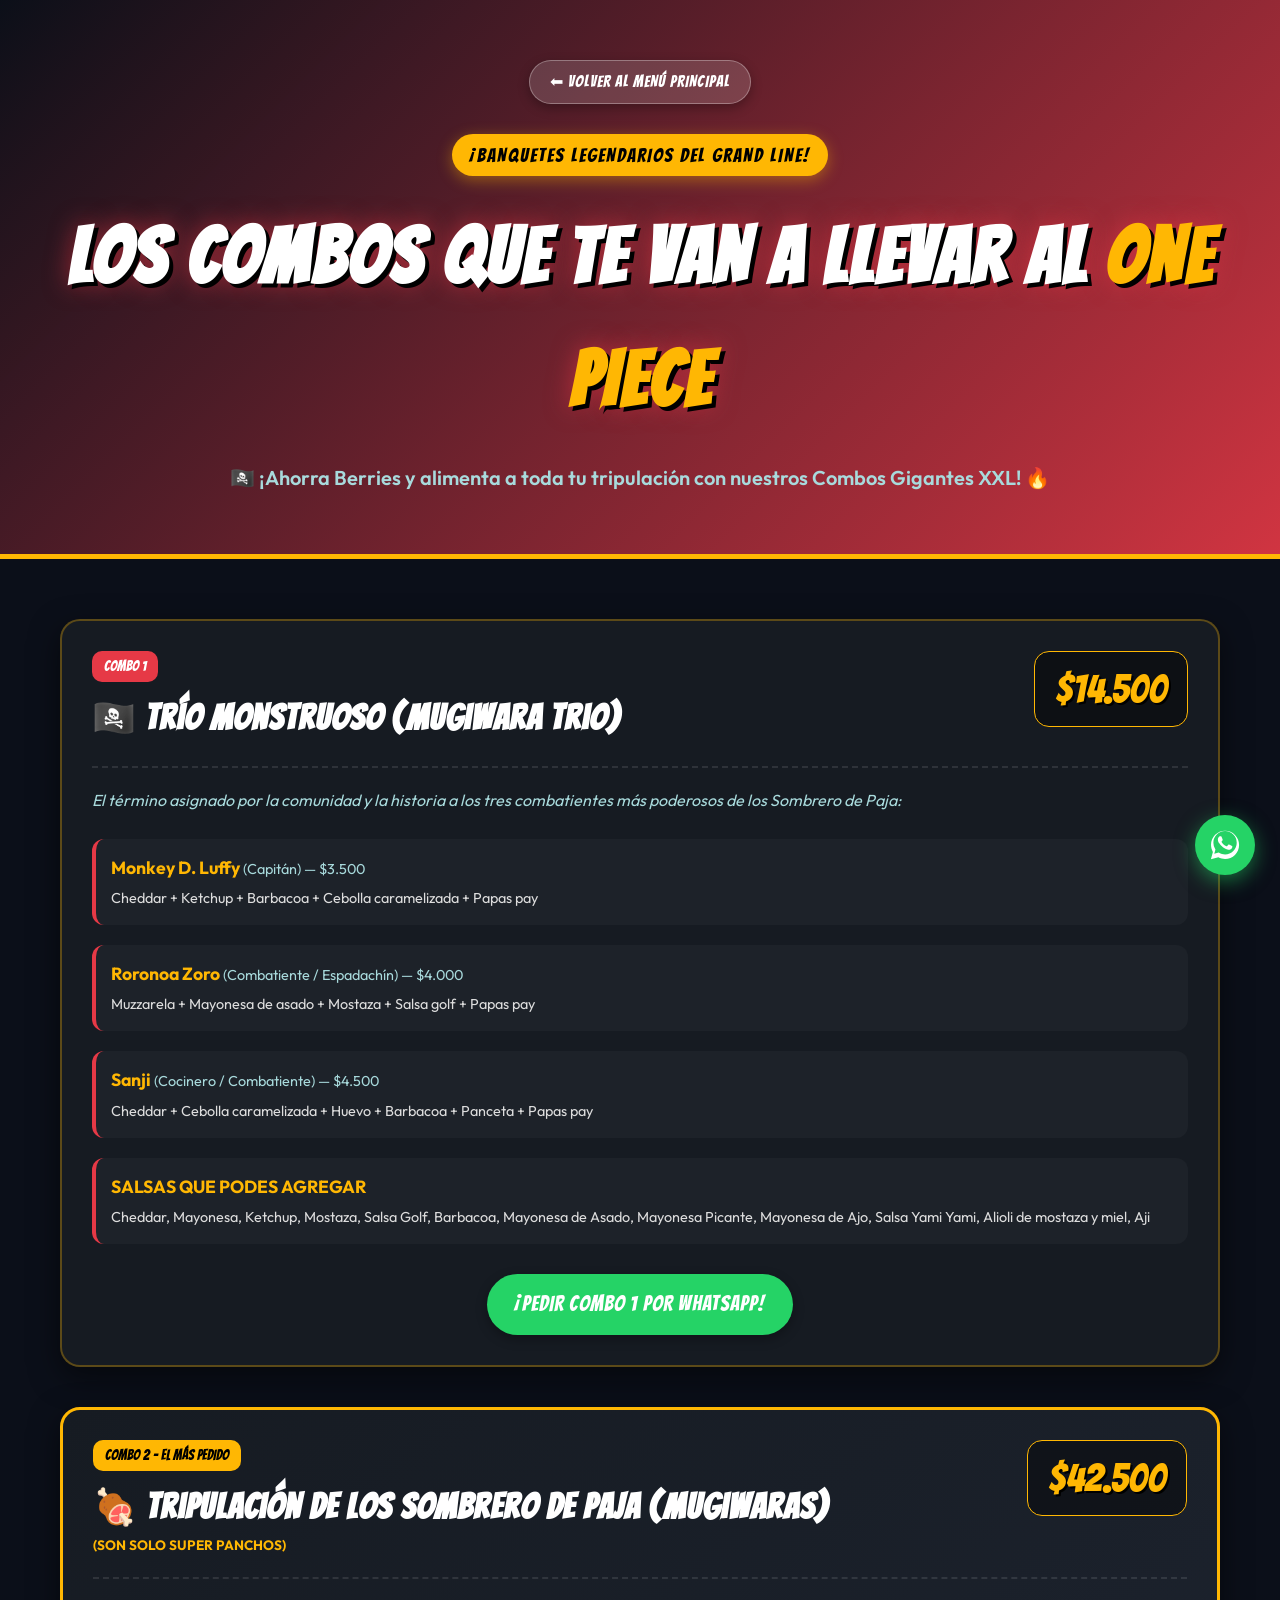
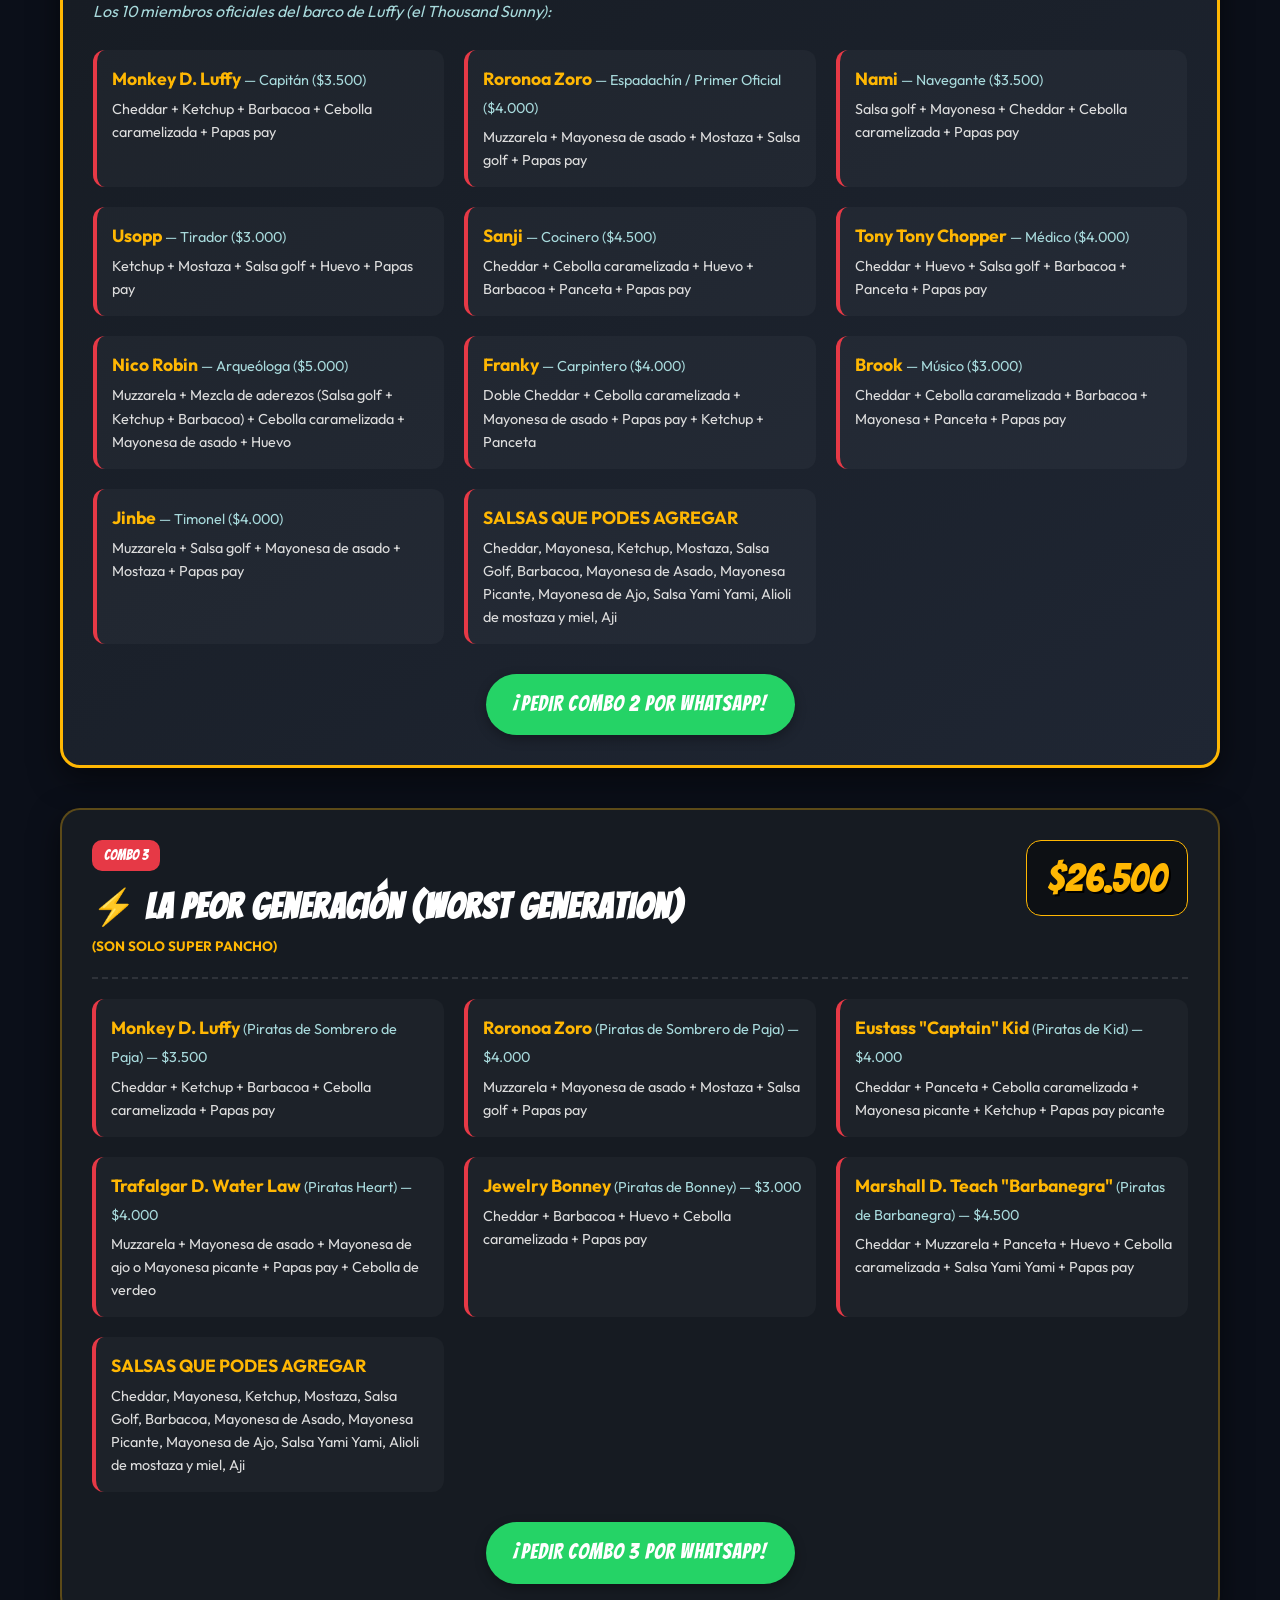
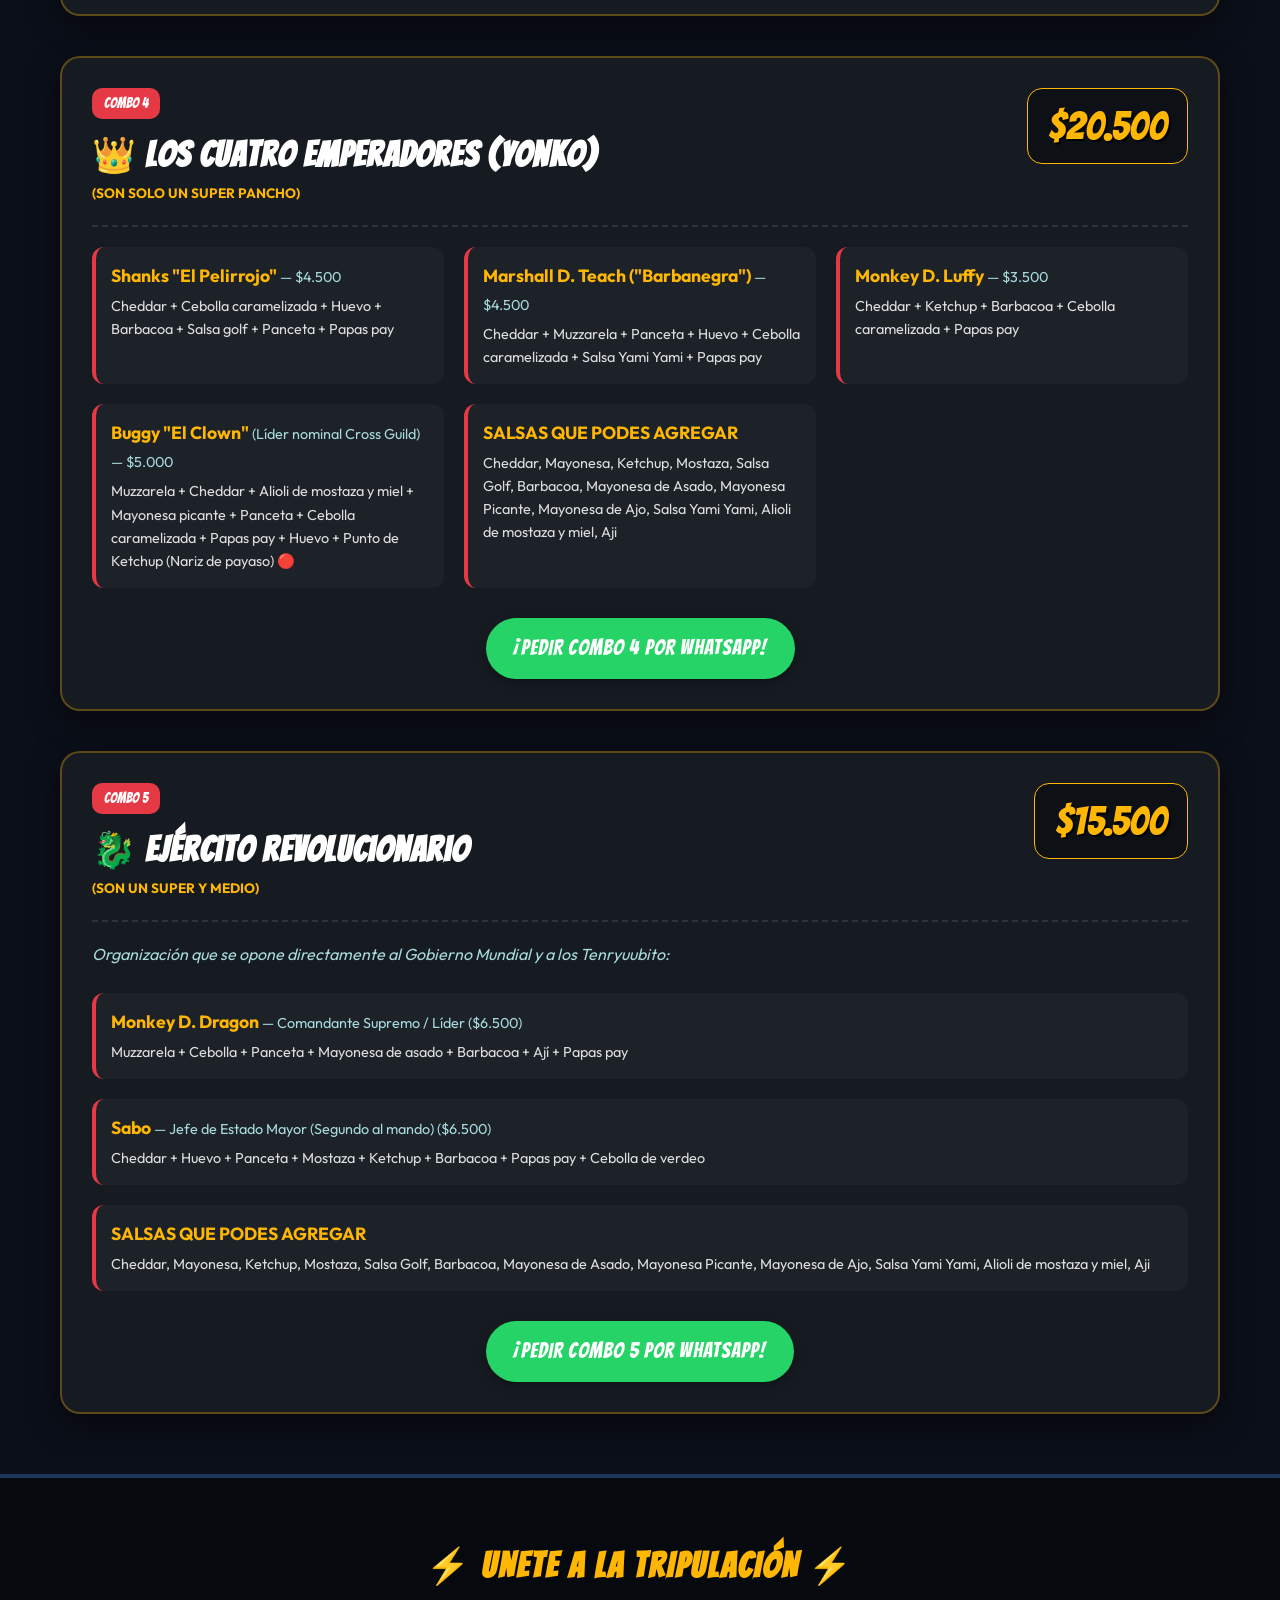
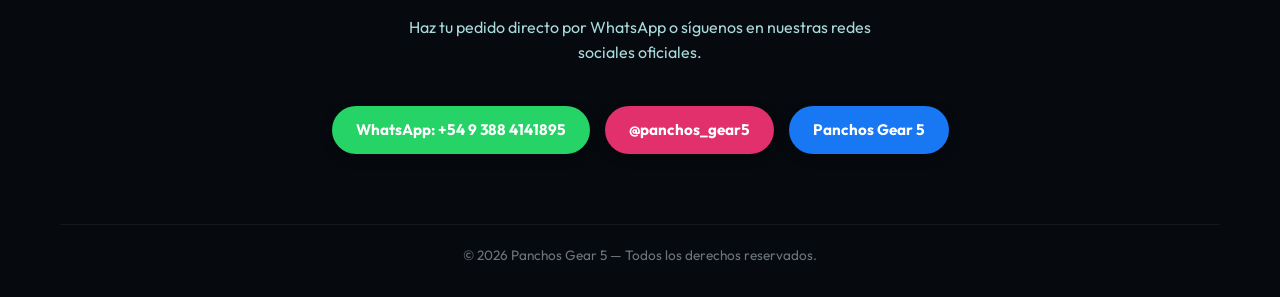
<file: combos.html>
<!DOCTYPE html>
<html lang="es">
<head>
  <meta charset="UTF-8">
  <meta name="viewport" content="width=device-width, initial-scale=1.0">
  <title>Combos Gigantes XXL | Panchos Gear 5</title>
  
  <!-- Estilos CSS -->
  <link rel="stylesheet" href="stylee.css">
  
  <!-- Google Fonts -->
  <link rel="preconnect" href="https://fonts.googleapis.com">
  <link rel="preconnect" href="https://fonts.gstatic.com" crossorigin>
  <link href="https://fonts.googleapis.com/css2?family=Bangers&family=Montserrat:wght@400;700;900&family=Outfit:wght@400;600;800;900&display=swap" rel="stylesheet">
</head>
<body>

  <!-- BANNER HEADER DE COMBOS -->
  <header class="combos-hero">
    <div class="container hero-content">
      <a href="index.html" class="btn btn-back">⬅ VOLVER AL MENÚ PRINCIPAL</a>
      <div class="wanted-badge">¡BANQUETES LEGENDARIOS DEL GRAND LINE!</div>
      <h1 class="logo-title">LOS COMBOS QUE TE VAN A LLEVAR AL <span class="gear5-text">ONE PIECE</span></h1>
      <p class="tagline">🏴‍☠️ ¡Ahorra Berries y alimenta a toda tu tripulación con nuestros Combos Gigantes XXL! 🔥</p>
    </div>
  </header>

  <!-- SECCIÓN DE COMBOS -->
  <main class="container combos-container">

    <!-- COMBO 1 -->
    <article class="combo-card">
      <div class="combo-header">
        <div class="combo-title-group">
          <span class="combo-badge">COMBO 1</span>
          <h2>🏴‍☠️ Trío Monstruoso (Mugiwara Trio)</h2>
        </div>
        <div class="combo-price-tag">$14.500</div>
      </div>
      <p class="combo-description">El término asignado por la comunidad y la historia a los tres combatientes más poderosos de los Sombrero de Paja:</p>
      
      <div class="combo-items-grid">
        <div class="combo-item">
          <h4>Monkey D. Luffy <span>(Capitán) — $3.500</span></h4>
          <p>Cheddar + Ketchup + Barbacoa + Cebolla caramelizada + Papas pay</p>
        </div>
        <div class="combo-item">
          <h4>Roronoa Zoro <span>(Combatiente / Espadachín) — $4.000</span></h4>
          <p>Muzzarela + Mayonesa de asado + Mostaza + Salsa golf + Papas pay</p>
        </div>
        <div class="combo-item">
          <h4>Sanji <span>(Cocinero / Combatiente) — $4.500</span></h4>
          <p>Cheddar + Cebolla caramelizada + Huevo + Barbacoa + Panceta + Papas pay</p>
        </div>
        <div class="combo-item">
          <h4>SALSAS QUE PODES AGREGAR</h4>
          <p>Cheddar, Mayonesa, Ketchup, Mostaza, Salsa Golf, Barbacoa, Mayonesa de Asado, Mayonesa Picante, Mayonesa de Ajo, Salsa Yami Yami, Alioli de mostaza y miel, Aji</p>
        </div>
      </div>
      <div class="combo-action">
        <a href="https://wa.me/5493884141895?text=¡Hola!%20Quiero%20pedir%20el%20COMBO%201:%20Trío%20Monstruoso%20🏴‍☠️" target="_blank" class="btn btn-whatsapp-hero">
          ¡PEDIR COMBO 1 POR WHATSAPP!
        </a>
      </div>
    </article>

    <!-- COMBO 2 -->
    <article class="combo-card combo-featured">
      <div class="combo-header">
        <div class="combo-title-group">
          <span class="combo-badge gold-badge">COMBO 2 - EL MÁS PEDIDO</span>
          <h2>🍖 Tripulación de los Sombrero de Paja (Mugiwaras)</h2>
          <span class="sub-badge">(SON SOLO SUPER PANCHOS)</span>
        </div>
        <div class="combo-price-tag gold-price">$42.500</div>
      </div>
      <p class="combo-description">Los 10 miembros oficiales del barco de Luffy (el Thousand Sunny):</p>
      
      <div class="combo-items-grid grid-2-cols">
        <div class="combo-item">
          <h4>Monkey D. Luffy <span>— Capitán ($3.500)</span></h4>
          <p>Cheddar + Ketchup + Barbacoa + Cebolla caramelizada + Papas pay</p>
        </div>
        <div class="combo-item">
          <h4>Roronoa Zoro <span>— Espadachín / Primer Oficial ($4.000)</span></h4>
          <p>Muzzarela + Mayonesa de asado + Mostaza + Salsa golf + Papas pay</p>
        </div>
        <div class="combo-item">
          <h4>Nami <span>— Navegante ($3.500)</span></h4>
          <p>Salsa golf + Mayonesa + Cheddar + Cebolla caramelizada + Papas pay</p>
        </div>
        <div class="combo-item">
          <h4>Usopp <span>— Tirador ($3.000)</span></h4>
          <p>Ketchup + Mostaza + Salsa golf + Huevo + Papas pay</p>
        </div>
        <div class="combo-item">
          <h4>Sanji <span>— Cocinero ($4.500)</span></h4>
          <p>Cheddar + Cebolla caramelizada + Huevo + Barbacoa + Panceta + Papas pay</p>
        </div>
        <div class="combo-item">
          <h4>Tony Tony Chopper <span>— Médico ($4.000)</span></h4>
          <p>Cheddar + Huevo + Salsa golf + Barbacoa + Panceta + Papas pay</p>
        </div>
        <div class="combo-item">
          <h4>Nico Robin <span>— Arqueóloga ($5.000)</span></h4>
          <p>Muzzarela + Mezcla de aderezos (Salsa golf + Ketchup + Barbacoa) + Cebolla caramelizada + Mayonesa de asado + Huevo</p>
        </div>
        <div class="combo-item">
          <h4>Franky <span>— Carpintero ($4.000)</span></h4>
          <p>Doble Cheddar + Cebolla caramelizada + Mayonesa de asado + Papas pay + Ketchup + Panceta</p>
        </div>
        <div class="combo-item">
          <h4>Brook <span>— Músico ($3.000)</span></h4>
          <p>Cheddar + Cebolla caramelizada + Barbacoa + Mayonesa + Panceta + Papas pay</p>
        </div>
        <div class="combo-item">
          <h4>Jinbe <span>— Timonel ($4.000)</span></h4>
          <p>Muzzarela + Salsa golf + Mayonesa de asado + Mostaza + Papas pay</p>
        </div>
        <div class="combo-item">
          <h4>SALSAS QUE PODES AGREGAR</h4>
          <p>Cheddar, Mayonesa, Ketchup, Mostaza, Salsa Golf, Barbacoa, Mayonesa de Asado, Mayonesa Picante, Mayonesa de Ajo, Salsa Yami Yami, Alioli de mostaza y miel, Aji</p>
        </div>
      </div>
      <div class="combo-action">
        <a href="https://wa.me/5493884141895?text=¡Hola!%20Quiero%20pedir%20el%20COMBO%202:%20Tripulación%20Mugiwaras%20🍖" target="_blank" class="btn btn-whatsapp-hero">
          ¡PEDIR COMBO 2 POR WHATSAPP!
        </a>
      </div>
    </article>

    <!-- COMBO 3 -->
    <article class="combo-card">
      <div class="combo-header">
        <div class="combo-title-group">
          <span class="combo-badge">COMBO 3</span>
          <h2>⚡ La Peor Generación (Worst Generation)</h2>
          <span class="sub-badge">(SON SOLO SUPER PANCHO)</span>
        </div>
        <div class="combo-price-tag">$26.500</div>
      </div>
      
      <div class="combo-items-grid grid-2-cols">
        <div class="combo-item">
          <h4>Monkey D. Luffy <span>(Piratas de Sombrero de Paja) — $3.500</span></h4>
          <p>Cheddar + Ketchup + Barbacoa + Cebolla caramelizada + Papas pay</p>
        </div>
        <div class="combo-item">
          <h4>Roronoa Zoro <span>(Piratas de Sombrero de Paja) — $4.000</span></h4>
          <p>Muzzarela + Mayonesa de asado + Mostaza + Salsa golf + Papas pay</p>
        </div>
        <div class="combo-item">
          <h4>Eustass "Captain" Kid <span>(Piratas de Kid) — $4.000</span></h4>
          <p>Cheddar + Panceta + Cebolla caramelizada + Mayonesa picante + Ketchup + Papas pay picante</p>
        </div>
        <div class="combo-item">
          <h4>Trafalgar D. Water Law <span>(Piratas Heart) — $4.000</span></h4>
          <p>Muzzarela + Mayonesa de asado + Mayonesa de ajo o Mayonesa picante + Papas pay + Cebolla de verdeo</p>
        </div>
        <div class="combo-item">
          <h4>Jewelry Bonney <span>(Piratas de Bonney) — $3.000</span></h4>
          <p>Cheddar + Barbacoa + Huevo + Cebolla caramelizada + Papas pay</p>
        </div>
        <div class="combo-item">
          <h4>Marshall D. Teach "Barbanegra" <span>(Piratas de Barbanegra) — $4.500</span></h4>
          <p>Cheddar + Muzzarela + Panceta + Huevo + Cebolla caramelizada + Salsa Yami Yami + Papas pay</p>
        </div>
        <div class="combo-item">
          <h4>SALSAS QUE PODES AGREGAR</h4>
          <p>Cheddar, Mayonesa, Ketchup, Mostaza, Salsa Golf, Barbacoa, Mayonesa de Asado, Mayonesa Picante, Mayonesa de Ajo, Salsa Yami Yami, Alioli de mostaza y miel, Aji</p>
        </div>
      </div>
      <div class="combo-action">
        <a href="https://wa.me/5493884141895?text=¡Hola!%20Quiero%20pedir%20el%20COMBO%203:%20La%20Peor%20Generación%20⚡" target="_blank" class="btn btn-whatsapp-hero">
          ¡PEDIR COMBO 3 POR WHATSAPP!
        </a>
      </div>
    </article>

    <!-- COMBO 4 -->
    <article class="combo-card">
      <div class="combo-header">
        <div class="combo-title-group">
          <span class="combo-badge">COMBO 4</span>
          <h2>👑 Los Cuatro Emperadores (Yonko)</h2>
          <span class="sub-badge">(SON SOLO UN SUPER PANCHO)</span>
        </div>
        <div class="combo-price-tag">$20.500</div>
      </div>
      
      <div class="combo-items-grid grid-2-cols">
        <div class="combo-item">
          <h4>Shanks "El Pelirrojo" <span>— $4.500</span></h4>
          <p>Cheddar + Cebolla caramelizada + Huevo + Barbacoa + Salsa golf + Panceta + Papas pay</p>
        </div>
        <div class="combo-item">
          <h4>Marshall D. Teach ("Barbanegra") <span>— $4.500</span></h4>
          <p>Cheddar + Muzzarela + Panceta + Huevo + Cebolla caramelizada + Salsa Yami Yami + Papas pay</p>
        </div>
        <div class="combo-item">
          <h4>Monkey D. Luffy <span>— $3.500</span></h4>
          <p>Cheddar + Ketchup + Barbacoa + Cebolla caramelizada + Papas pay</p>
        </div>
        <div class="combo-item">
          <h4>Buggy "El Clown" <span>(Líder nominal Cross Guild) — $5.000</span></h4>
          <p>Muzzarela + Cheddar + Alioli de mostaza y miel + Mayonesa picante + Panceta + Cebolla caramelizada + Papas pay + Huevo + Punto de Ketchup (Nariz de payaso) 🔴</p>
        </div>
        <div class="combo-item">
          <h4>SALSAS QUE PODES AGREGAR</h4>
          <p>Cheddar, Mayonesa, Ketchup, Mostaza, Salsa Golf, Barbacoa, Mayonesa de Asado, Mayonesa Picante, Mayonesa de Ajo, Salsa Yami Yami, Alioli de mostaza y miel, Aji</p>
        </div>
      </div>
      <div class="combo-action">
        <a href="https://wa.me/5493884141895?text=¡Hola!%20Quiero%20pedir%20el%20COMBO%204:%20Los%20Cuatro%20Emperadores%20👑" target="_blank" class="btn btn-whatsapp-hero">
          ¡PEDIR COMBO 4 POR WHATSAPP!
        </a>
      </div>
    </article>

    <!-- COMBO 5 -->
    <article class="combo-card">
      <div class="combo-header">
        <div class="combo-title-group">
          <span class="combo-badge">COMBO 5</span>
          <h2>🐉 Ejército Revolucionario</h2>
          <span class="sub-badge">(SON UN SUPER Y MEDIO)</span>
        </div>
        <div class="combo-price-tag">$15.500</div>
      </div>
      <p class="combo-description">Organización que se opone directamente al Gobierno Mundial y a los Tenryuubito:</p>
      
      <div class="combo-items-grid">
        <div class="combo-item">
          <h4>Monkey D. Dragon <span>— Comandante Supremo / Líder ($6.500)</span></h4>
          <p>Muzzarela + Cebolla + Panceta + Mayonesa de asado + Barbacoa + Ají + Papas pay</p>
        </div>
        <div class="combo-item">
          <h4>Sabo <span>— Jefe de Estado Mayor (Segundo al mando) ($6.500)</span></h4>
          <p>Cheddar + Huevo + Panceta + Mostaza + Ketchup + Barbacoa + Papas pay + Cebolla de verdeo</p>
        </div>
        <div class="combo-item">
          <h4>SALSAS QUE PODES AGREGAR</h4>
          <p>Cheddar, Mayonesa, Ketchup, Mostaza, Salsa Golf, Barbacoa, Mayonesa de Asado, Mayonesa Picante, Mayonesa de Ajo, Salsa Yami Yami, Alioli de mostaza y miel, Aji</p>
        </div>
      </div>
      <div class="combo-action">
        <a href="https://wa.me/5493884141895?text=¡Hola!%20Quiero%20pedir%20el%20COMBO%205:%20Ejército%20Revolucionario%20🐉" target="_blank" class="btn btn-whatsapp-hero">
          ¡PEDIR COMBO 5 POR WHATSAPP!
        </a>
      </div>
    </article>

  </main>

  <!-- FOOTER -->
  <footer class="footer-section">
    <div class="container footer-content">
      <h2 class="footer-title">⚡ UNETE A LA TRIPULACIÓN ⚡</h2>
      <p class="footer-desc">Haz tu pedido directo por WhatsApp o síguenos en nuestras redes sociales oficiales.</p>
      
      <div class="social-buttons">
        <a href="https://wa.me/5493884141895?text=Hola!%20Quiero%20pedir%20panchos%20Gear%205%20🏴‍☠️" target="_blank" class="btn-social btn-whatsapp">
          <span>WhatsApp: +54 9 388 4141895</span>
        </a>
        <a href="https://instagram.com/panchos_gear5" target="_blank" class="btn-social btn-instagram">
          <span>@panchos_gear5</span>
        </a>
        <a href="www.facebook.com/share/1CCc8ertS7" target="_blank" class="btn-social btn-facebook">
          <span>Panchos Gear 5</span>
        </a>
      </div>

      <p class="copyright">&copy; 2026 Panchos Gear 5 — Todos los derechos reservados.</p>
    </div>
  </footer>

  <!-- BOTÓN FLOTANTE DE WHATSAPP -->
  <a href="https://wa.me/5493884141895?text=Hola!%20Quiero%20pedir%20panchos%20Gear%205" class="whatsapp-float" target="_blank" aria-label="Contacto por WhatsApp">
    <svg viewBox="0 0 24 24" class="float-icon"><path fill="currentColor" d="M12.04 2c-5.46 0-9.91 4.45-9.91 9.91 0 1.75.46 3.45 1.32 4.95L2.05 22l5.25-1.38c1.45.79 3.08 1.21 4.74 1.21 5.46 0 9.91-4.45 9.91-9.91 0-2.65-1.03-5.14-2.9-7.01A9.816 9.816 0 0 0 12.04 2zm.01 16.67c-1.48 0-2.93-.4-4.2-1.15l-.3-.18-3.12.82.83-3.04-.2-.32a8.188 8.188 0 0 1-1.26-4.38c0-4.54 3.7-8.24 8.24-8.24 2.2 0 4.27.86 5.82 2.42a8.183 8.183 0 0 1 2.41 5.83c.02 4.54-3.68 8.24-8.22 8.24zm4.52-6.16c-.25-.12-1.47-.72-1.69-.81-.23-.08-.39-.12-.56.12-.17.25-.64.81-.78.97-.15.17-.29.19-.54.06-.25-.12-1.05-.39-1.99-1.23-.74-.66-1.23-1.47-1.38-1.72-.15-.25-.02-.38.1-.5.11-.11.25-.29.37-.44.12-.15.17-.25.25-.42.08-.17.04-.31-.02-.44-.06-.12-.56-1.35-.77-1.85-.2-.49-.4-.42-.56-.43h-.48c-.17 0-.44.06-.67.31-.23.25-.88.86-.88 2.1 0 1.24.9 2.44 1.03 2.61.12.17 1.78 2.71 4.3 3.8.6.26 1.07.41 1.44.53.6.19 1.15.16 1.58.1.48-.07 1.47-.6 1.68-1.18.21-.58.21-1.07.15-1.18-.07-.11-.23-.18-.48-.3z"/></svg>
  </a>

</body>
</html>
</file>
<file: stylee.css>
/* ==========================================
   VARIABLES Y CONFIGURACIÓN GENERAL
   ========================================== */
:root {
  --primary-color: #e63946;
  --secondary-color: #1d3557;
  --accent-color: #ffb703;
  --dark-bg: #0b0f19;
  --card-bg: #161b22;
  --text-color: #f1faee;
  --text-muted: #a8dadc;
  --whatsapp-color: #25d366;
  --instagram-color: #e1306c;
  --facebook-color: #1877f2;
}

* {
  margin: 0;
  padding: 0;
  box-sizing: border-box;
}

html {
  scroll-behavior: smooth;
}

body {
  font-family: 'Outfit', 'Montserrat', sans-serif;
  background-color: var(--dark-bg);
  color: var(--text-color);
  line-height: 1.6;
  overflow-x: hidden;
}

.container {
  width: 100%;
  max-width: 1200px;
  margin: 0 auto;
  padding: 0 20px;
}

/* ==========================================
   HERO HEADERS
   ========================================== */
.hero {
  position: relative;
  background: linear-gradient(135deg, rgba(29, 53, 87, 0.9), rgba(230, 57, 70, 0.85)), 
              url('https://images.unsplash.com/photo-1618005182384-a83a8bd57fbe?auto=format&fit=crop&w=1920&q=80') center/cover no-repeat;
  padding: 90px 20px;
  text-align: center;
  border-bottom: 5px solid var(--accent-color);
}

.combos-hero {
  position: relative;
  background: linear-gradient(135deg, rgba(11, 15, 25, 0.95), rgba(230, 57, 70, 0.9)), 
              url('https://images.unsplash.com/photo-1555396273-367ea4eb4db5?auto=format&fit=crop&w=1920&q=80') center/cover no-repeat;
  padding: 60px 20px;
  text-align: center;
  border-bottom: 5px solid var(--accent-color);
}

.hero-overlay {
  position: absolute;
  top: 0;
  left: 0;
  width: 100%;
  height: 100%;
  background: radial-gradient(circle, transparent 20%, rgba(0,0,0,0.6) 90%);
  pointer-events: none;
}

.hero-content {
  position: relative;
  z-index: 2;
  display: flex;
  flex-direction: column;
  align-items: center;
  gap: 20px;
}

.wanted-badge {
  background-color: var(--accent-color);
  color: #000;
  font-family: 'Bangers', cursive;
  font-size: 1.2rem;
  letter-spacing: 2px;
  padding: 6px 18px;
  border-radius: 50px;
  box-shadow: 0 4px 15px rgba(255, 183, 3, 0.4);
  animation: pulse 2s infinite;
}

.logo-title {
  font-family: 'Bangers', cursive;
  font-size: clamp(2.5rem, 6vw, 5rem);
  letter-spacing: 3px;
  color: #fff;
  text-shadow: 4px 4px 0px #000, 0 0 25px rgba(230, 57, 70, 0.6);
}

.gear5-text {
  color: var(--accent-color);
}

.tagline {
  font-size: 1.25rem;
  color: var(--text-muted);
  font-weight: 600;
}

/* ==========================================
   CITAS / QUOTES
   ========================================== */
.quote {
  background: rgba(0, 0, 0, 0.5);
  border-left: 4px solid var(--accent-color);
  padding: 15px 25px;
  margin: 15px 0;
  border-radius: 0 10px 10px 0;
  font-style: italic;
  max-width: 700px;
  text-align: left;
}

.quote span {
  display: block;
  margin-top: 5px;
  font-size: 0.9rem;
  color: var(--accent-color);
  font-weight: bold;
}

/* ==========================================
   BOTONES
   ========================================== */
.hero-buttons {
  display: flex;
  flex-wrap: wrap;
  gap: 15px;
  justify-content: center;
  margin-top: 15px;
}

.btn {
  display: inline-flex;
  align-items: center;
  gap: 10px;
  padding: 14px 28px;
  font-family: 'Bangers', cursive;
  font-size: 1.3rem;
  letter-spacing: 1px;
  border-radius: 50px;
  text-decoration: none;
  transition: all 0.3s ease;
  cursor: pointer;
  box-shadow: 0 4px 12px rgba(0,0,0,0.3);
}

.btn-primary {
  background-color: var(--primary-color);
  color: #fff;
}

.btn-primary:hover {
  background-color: #ff4d5e;
  transform: translateY(-3px);
  box-shadow: 0 6px 20px rgba(230, 57, 70, 0.5);
}

.btn-combos {
  background-color: var(--accent-color);
  color: #000;
}

.btn-combos:hover {
  background-color: #ffd000;
  transform: translateY(-3px);
  box-shadow: 0 6px 20px rgba(255, 183, 3, 0.6);
}

.btn-back {
  background-color: rgba(255, 255, 255, 0.15);
  color: #fff;
  font-size: 1rem;
  padding: 8px 20px;
  margin-bottom: 10px;
  border: 1px solid rgba(255, 255, 255, 0.3);
}

.btn-back:hover {
  background-color: rgba(255, 255, 255, 0.3);
}

.btn-whatsapp-hero {
  background-color: var(--whatsapp-color);
  color: #fff;
}

.btn-whatsapp-hero:hover {
  background-color: #1ebe5d;
  transform: translateY(-3px);
  box-shadow: 0 6px 20px rgba(37, 211, 102, 0.5);
}

.icon {
  width: 22px;
  height: 22px;
}

/* ==========================================
   CARRUSEL CSS DE FOTOS
   ========================================== */
.gallery-section {
  padding: 60px 20px;
  text-align: center;
}

.section-title {
  font-family: 'Bangers', cursive;
  font-size: 2.8rem;
  letter-spacing: 2px;
  color: var(--accent-color);
  margin-bottom: 10px;
  text-shadow: 2px 2px 0px #000;
}

.section-subtitle {
  color: var(--text-muted);
  margin-bottom: 40px;
  font-size: 1.1rem;
}

.css-carousel {
  overflow-x: auto;
  scroll-snap-type: x mandatory;
  scrollbar-width: thin;
  scrollbar-color: var(--primary-color) var(--dark-bg);
  padding-bottom: 20px;
}

.carousel-track {
  display: flex;
  gap: 20px;
  width: max-content;
}

.carousel-slide {
  position: relative;
  width: 280px;
  height: 380px;
  border-radius: 15px;
  overflow: hidden;
  scroll-snap-align: center;
  box-shadow: 0 8px 25px rgba(0,0,0,0.5);
  border: 2px solid rgba(255, 183, 3, 0.3);
}

.carousel-slide img {
  width: 100%;
  height: 100%;
  object-fit: cover;
  transition: transform 0.5s ease;
}

.carousel-slide:hover img {
  transform: scale(1.1);
}

.carousel-caption {
  position: absolute;
  bottom: 0;
  left: 0;
  width: 100%;
  padding: 15px;
  background: linear-gradient(to top, rgba(0,0,0,0.9), transparent);
  font-family: 'Bangers', cursive;
  font-size: 1.4rem;
  letter-spacing: 1px;
  color: var(--accent-color);
}

/* ==========================================
   MENÚ Y FLIP CARDS
   ========================================== */
.menu-section {
  padding: 60px 20px;
}

.category-block {
  margin-bottom: 60px;
}

.category-header {
  display: flex;
  align-items: center;
  justify-content: center;
  gap: 15px;
  margin-bottom: 25px;
}

.category-header h2 {
  font-family: 'Bangers', cursive;
  font-size: 2.2rem;
  letter-spacing: 2px;
  color: #fff;
}

.flag-icon {
  font-size: 1.8rem;
}

.category-banner {
  text-align: center;
  font-family: 'Bangers', cursive;
  font-size: 1.5rem;
  color: var(--accent-color);
  margin-bottom: 30px;
  letter-spacing: 1px;
}

.cards-grid {
  display: grid;
  grid-template-columns: repeat(auto-fill, minmax(280px, 1fr));
  gap: 30px;
}

/* FLIP CARD EFFECT */
.flip-card {
  background-color: transparent;
  width: 100%;
  height: 420px;
  perspective: 1000px;
}

.flip-card-inner {
  position: relative;
  width: 100%;
  height: 100%;
  text-align: center;
  transition: transform 0.6s cubic-bezier(0.4, 0.2, 0.2, 1);
  transform-style: preserve-3d;
  border-radius: 15px;
  box-shadow: 0 6px 20px rgba(0,0,0,0.4);
}

.flip-card:hover .flip-card-inner {
  transform: rotateY(180deg);
}

.flip-card-front, .flip-card-back {
  position: absolute;
  width: 100%;
  height: 100%;
  backface-visibility: hidden;
  border-radius: 15px;
  overflow: hidden;
  border: 2px solid rgba(255,255,255,0.1);
}

.flip-card-front {
  background-color: var(--card-bg);
  display: flex;
  flex-direction: column;
}

.flip-card-front img {
  width: 100%;
  height: 75%;
  object-fit: cover;
}

.card-front-info {
  padding: 15px;
  background-color: var(--card-bg);
  height: 25%;
  display: flex;
  flex-direction: column;
  justify-content: center;
}

.card-front-info h3 {
  font-family: 'Bangers', cursive;
  font-size: 1.5rem;
  letter-spacing: 1px;
  color: var(--accent-color);
}

.card-subtitle {
  font-size: 0.85rem;
  color: var(--text-muted);
}

.price-tag {
  position: absolute;
  top: 15px;
  right: 15px;
  background-color: var(--primary-color);
  color: #fff;
  font-family: 'Bangers', cursive;
  font-size: 1.1rem;
  padding: 5px 12px;
  border-radius: 20px;
  z-index: 3;
  box-shadow: 0 3px 10px rgba(0,0,0,0.5);
}

.flip-card-back {
  background-size: cover;
  background-position: center;
  transform: rotateY(180deg);
  display: flex;
  align-items: center;
  justify-content: center;
  padding: 20px;
  position: relative;
}

.flip-card-back::before {
  content: '';
  position: absolute;
  top: 0; left: 0; width: 100%; height: 100%;
  background: rgba(11, 15, 25, 0.90);
}

.back-content {
  position: relative;
  z-index: 2;
  display: flex;
  flex-direction: column;
  gap: 15px;
}

.back-content h3 {
  font-family: 'Bangers', cursive;
  font-size: 1.8rem;
  color: var(--accent-color);
  letter-spacing: 1px;
}

.ingredients-list {
  font-size: 0.95rem;
  color: var(--text-color);
  line-height: 1.5;
}

/* ==========================================
   ESTILOS ESPECÍFICOS DE COMBOS GIGANTES
   ========================================== */
.combos-container {
  padding: 60px 20px;
  display: flex;
  flex-direction: column;
  gap: 40px;
}

.combo-card {
  background-color: var(--card-bg);
  border: 2px solid rgba(255, 183, 3, 0.3);
  border-radius: 20px;
  padding: 30px;
  box-shadow: 0 10px 30px rgba(0,0,0,0.5);
  position: relative;
  transition: transform 0.3s ease;
}

.combo-card:hover {
  transform: translateY(-5px);
  border-color: var(--accent-color);
}

.combo-card.combo-featured {
  border: 3px solid var(--accent-color);
  background: linear-gradient(145deg, #161b22, #1f2633);
}

.combo-header {
  display: flex;
  justify-content: space-between;
  align-items: flex-start;
  flex-wrap: wrap;
  gap: 15px;
  border-bottom: 2px dashed rgba(255,255,255,0.1);
  padding-bottom: 20px;
  margin-bottom: 20px;
}

.combo-title-group h2 {
  font-family: 'Bangers', cursive;
  font-size: 2.2rem;
  color: #fff;
  letter-spacing: 1px;
}

.combo-badge {
  display: inline-block;
  background-color: var(--primary-color);
  color: #fff;
  font-family: 'Bangers', cursive;
  padding: 4px 12px;
  border-radius: 10px;
  font-size: 0.9rem;
  margin-bottom: 8px;
}

.gold-badge {
  background-color: var(--accent-color);
  color: #000;
}

.sub-badge {
  display: block;
  font-size: 0.85rem;
  color: var(--accent-color);
  font-weight: bold;
}

.combo-price-tag {
  font-family: 'Bangers', cursive;
  font-size: 2.5rem;
  color: var(--accent-color);
  text-shadow: 2px 2px 0 #000;
  background-color: rgba(0,0,0,0.4);
  padding: 5px 20px;
  border-radius: 15px;
  border: 1px solid var(--accent-color);
}

.combo-description {
  font-style: italic;
  color: var(--text-muted);
  margin-bottom: 25px;
}

.combo-items-grid {
  display: grid;
  grid-template-columns: 1fr;
  gap: 20px;
  margin-bottom: 30px;
}

.combo-items-grid.grid-2-cols {
  grid-template-columns: repeat(auto-fit, minmax(300px, 1fr));
}

.combo-item {
  background: rgba(255, 255, 255, 0.03);
  padding: 15px;
  border-radius: 12px;
  border-left: 4px solid var(--primary-color);
}

.combo-item h4 {
  font-size: 1.1rem;
  color: var(--accent-color);
  margin-bottom: 5px;
}

.combo-item h4 span {
  font-size: 0.9rem;
  color: var(--text-muted);
  font-weight: normal;
}

.combo-item p {
  font-size: 0.9rem;
  color: #ddd;
}

.combo-action {
  text-align: center;
}

/* ==========================================
   FOOTER Y REDES SOCIALES
   ========================================== */
.footer-section {
  background-color: #06090e;
  padding: 60px 20px 30px;
  border-top: 4px solid var(--secondary-color);
  text-align: center;
}

.footer-content {
  display: flex;
  flex-direction: column;
  align-items: center;
  gap: 20px;
}

.footer-title {
  font-family: 'Bangers', cursive;
  font-size: 2.2rem;
  letter-spacing: 2px;
  color: var(--accent-color);
}

.footer-desc {
  color: var(--text-muted);
  max-width: 500px;
}

.social-buttons {
  display: flex;
  flex-wrap: wrap;
  gap: 15px;
  justify-content: center;
  margin: 20px 0;
}

.btn-social {
  display: inline-flex;
  align-items: center;
  gap: 10px;
  padding: 12px 24px;
  border-radius: 50px;
  color: #fff;
  text-decoration: none;
  font-weight: bold;
  font-size: 0.95rem;
  transition: transform 0.3s ease;
  box-shadow: 0 4px 12px rgba(0,0,0,0.3);
}

.btn-social:hover {
  transform: translateY(-3px);
}

.btn-whatsapp { background-color: var(--whatsapp-color); }
.btn-instagram { background-color: var(--instagram-color); }
.btn-facebook { background-color: var(--facebook-color); }

.copyright {
  margin-top: 30px;
  font-size: 0.85rem;
  color: #6c757d;
  border-top: 1px solid rgba(255,255,255,0.05);
  width: 100%;
  padding-top: 20px;
}

/* ==========================================
   BOTÓN FLOTANTE WHATSAPP
   ========================================== */
.whatsapp-float {
  position: fixed;
  bottom: 25px;
  right: 25px;
  background-color: var(--whatsapp-color);
  color: #fff;
  width: 60px;
  height: 60px;
  border-radius: 50%;
  display: flex;
  align-items: center;
  justify-content: center;
  box-shadow: 0 6px 20px rgba(37, 211, 102, 0.5);
  z-index: 1000;
  transition: transform 0.3s ease;
}

.whatsapp-float:hover {
  transform: scale(1.1);
}

.float-icon {
  width: 34px;
  height: 34px;
  fill: currentColor;
}

/* ==========================================
   ANIMACIONES Y RESPONSIVE
   ========================================== */
@keyframes pulse {
  0% { transform: scale(1); }
  50% { transform: scale(1.05); }
  100% { transform: scale(1); }
}

@media (max-width: 768px) {
  .logo-title {
    font-size: 2.8rem;
  }
  
  .combo-header {
    flex-direction: column;
    align-items: flex-start;
  }

  .combo-price-tag {
    font-size: 2rem;
    align-self: flex-start;
  }

  .cards-grid {
    grid-template-columns: 1fr;
  }
}
</file>
